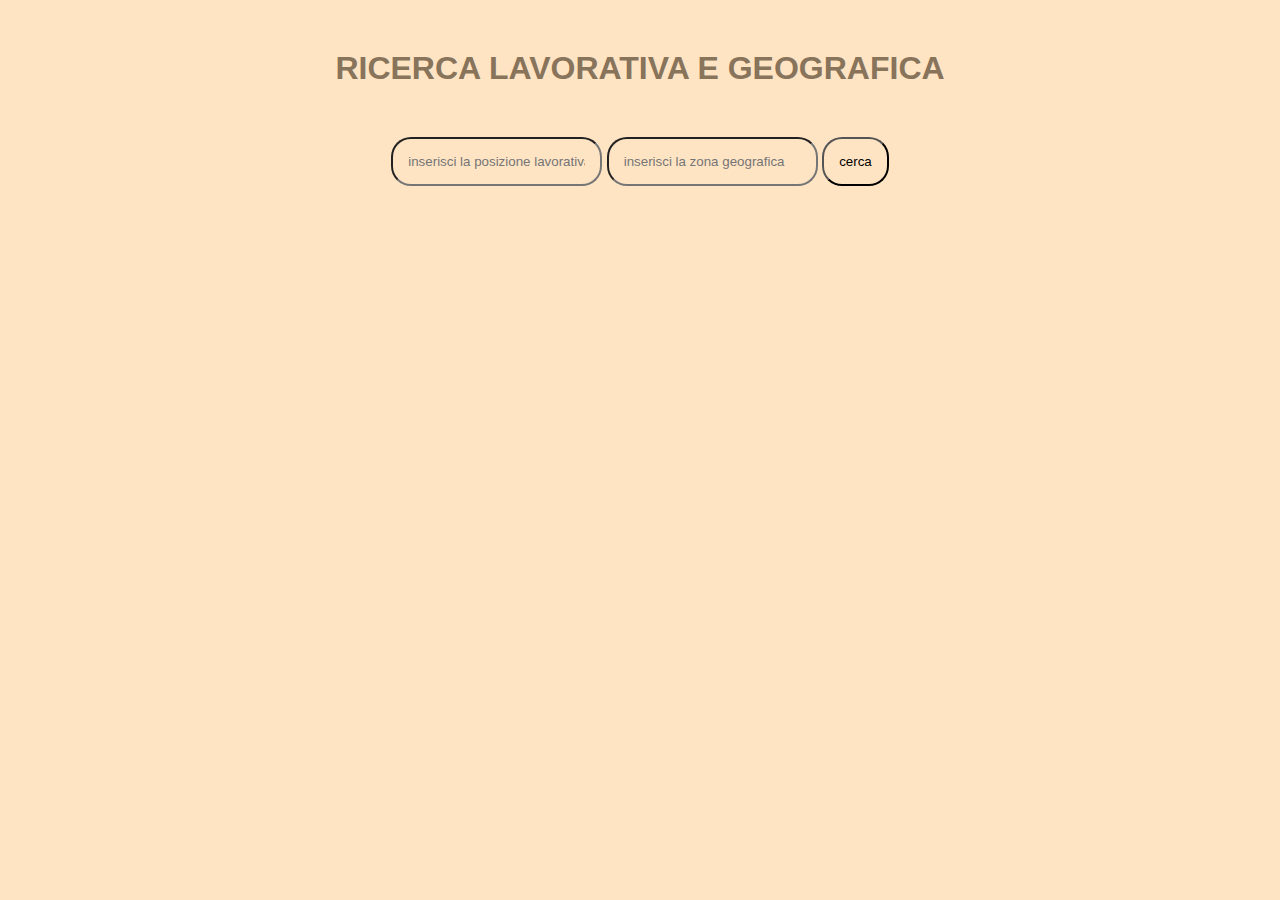
<file: EXAM M2/index.html>
<!DOCTYPE html>
<html lang="en">

<head>
    <meta charset="UTF-8">
    <meta name="viewport" content="width=device-width, initial-scale=1.0">
    <title>EXAM M2</title>
    <link rel="stylesheet" href="style.css">
</head>

<body>
    <header>
        <h1>RICERCA LAVORATIVA E GEOGRAFICA</h1>
    </header>
    <form class="form">
        <input id="lavoro" type="text" placeholder="inserisci la posizione lavorativa">
        <input id="luogo" type="text" placeholder="inserisci la zona geografica">
        <button>cerca</button>
        <ul id="list"></ul>
    </form>
</body>
<script src="./script.js"></script>

</html>
</file>
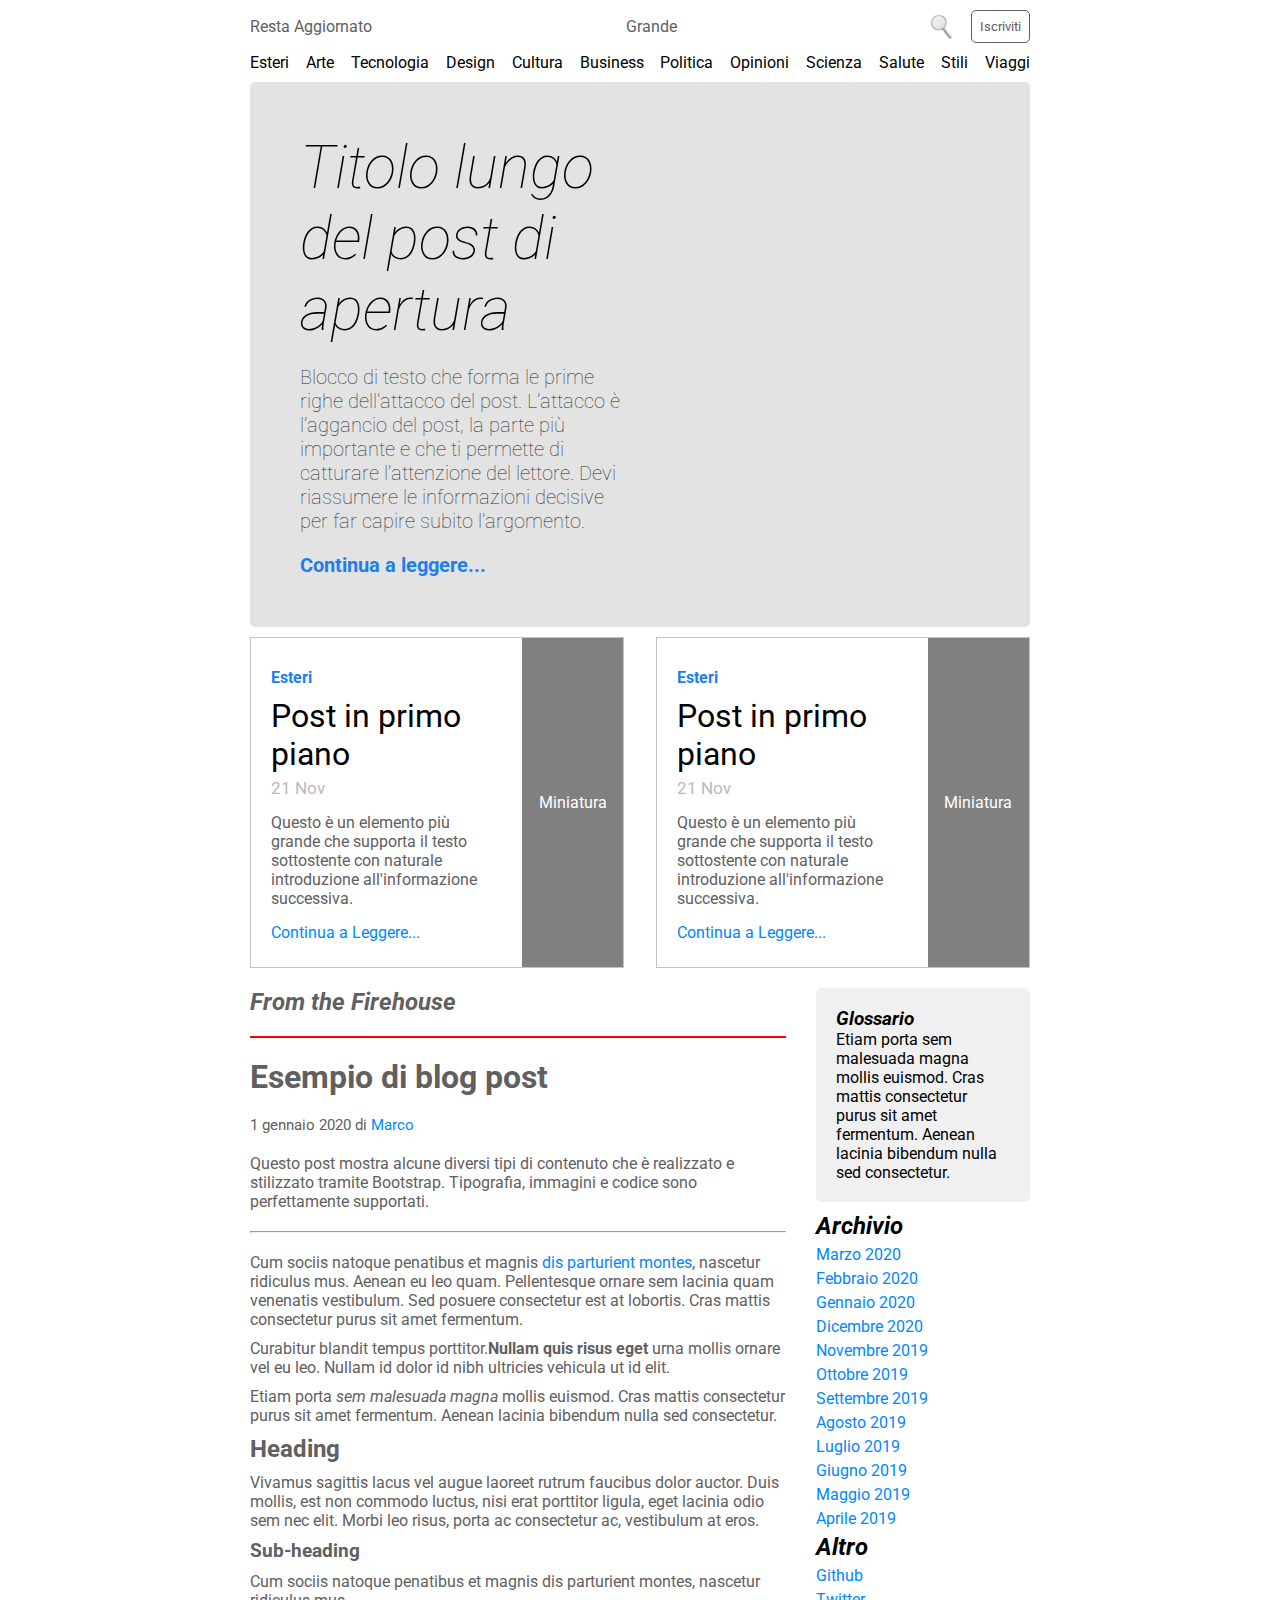
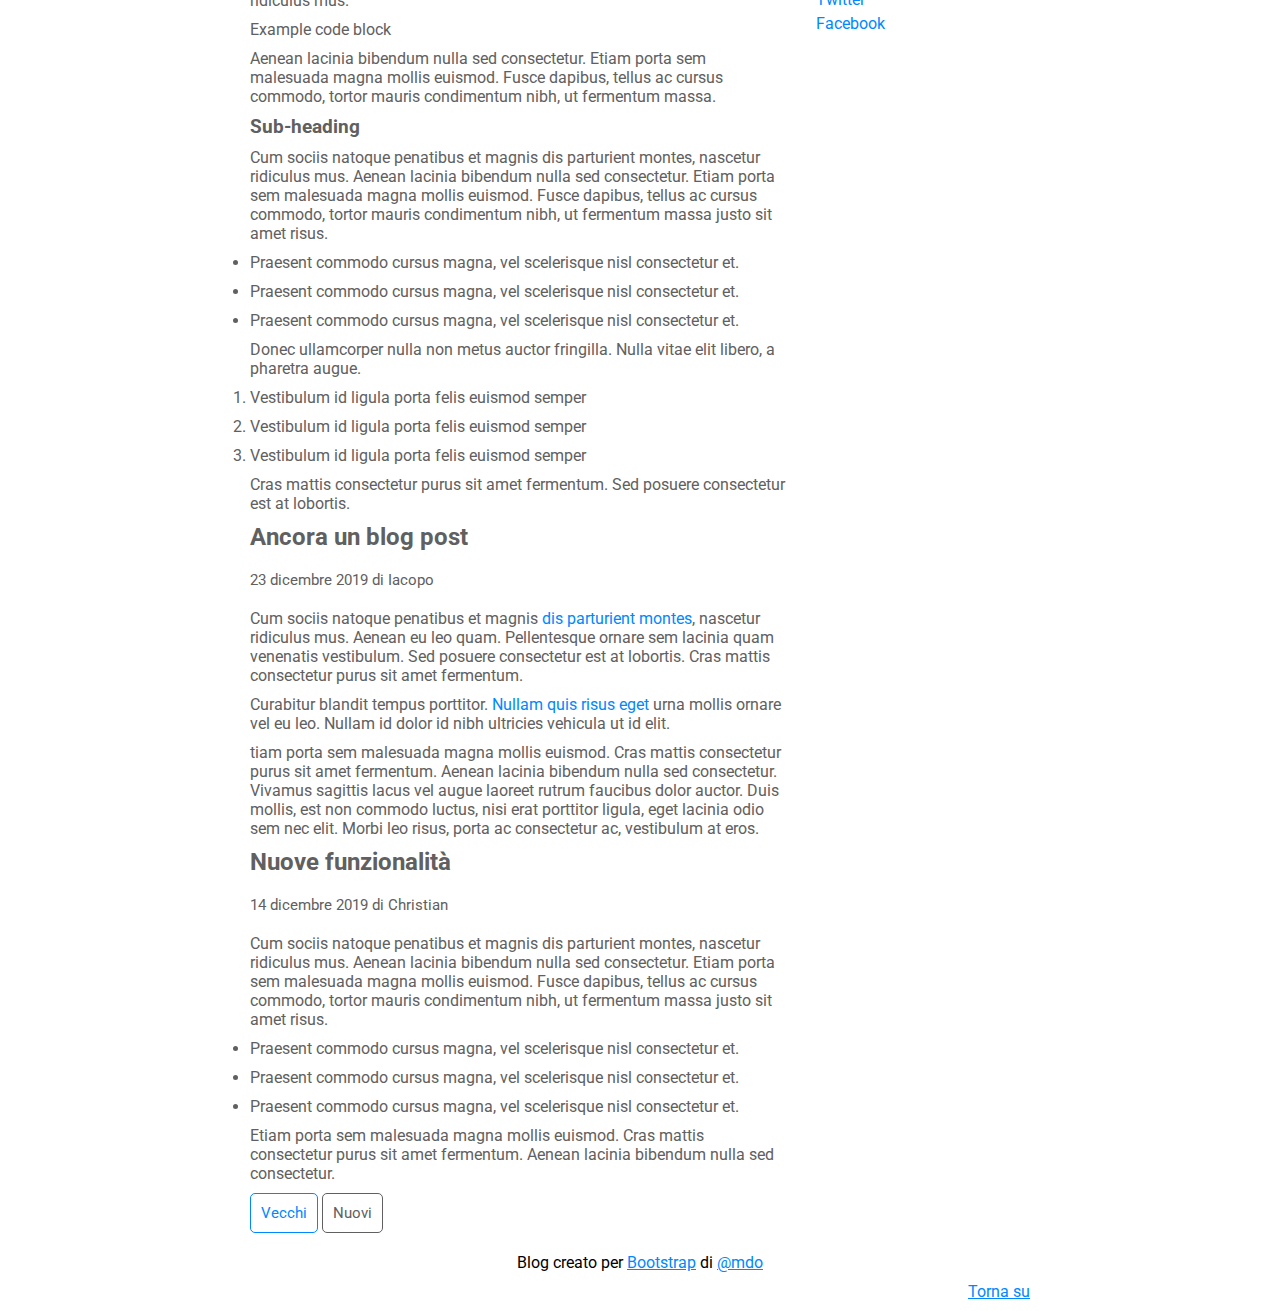
<file: W1D2/index.html>
<!DOCTYPE html>
<html lang="en">

<head>
    <meta charset="UTF-8">
    <meta name="viewport" content="width=device-width, initial-scale=1.0">
    <title>w1d2</title>
    <link rel="preconnect" href="https://fonts.googleapis.com">
    <link rel="preconnect" href="https://fonts.gstatic.com" crossorigin>
    <link
        href="https://fonts.googleapis.com/css2?family=Montserrat:ital,wght@1,600&family=Poppins:ital,wght@0,100;0,200;0,300;0,400;0,500;0,600;0,700;0,800;0,900;1,100;1,200;1,300;1,400;1,500;1,600;1,700;1,800;1,900&family=Roboto:ital,wght@0,100;0,300;0,400;0,500;0,700;0,900;1,100;1,300;1,400;1,500;1,700;1,900&display=swap"
        rel="stylesheet">
    <link rel="stylesheet" href="style.css">
</head>

<body>
    <div class="header">
        <p>Resta Aggiornato</p>
        <p>Grande</p>
        <div class="icon-header">
            <img src="./Search_23080.png" alt="search icon">
            <button>Iscriviti</button>
        </div>
    </div>
    <nav class="navbar">
        <p>Esteri</p>
        <p>Arte</p>
        <p>Tecnologia</p>
        <p>Design</p>
        <p>Cultura</p>
        <p>Business</p>
        <p>Politica</p>
        <p>Opinioni</p>
        <p>Scienza</p>
        <p>Salute</p>
        <p>Stili</p>
        <p>Viaggi</p>

    </nav>

    <div class="main-container">
        <div class="text-main">
            <h1><em>Titolo lungo del post di apertura</em></h1>
            <p>Blocco di testo che forma le prime righe dell'attacco del post. L’attacco è l’aggancio del post, la parte
                più importante e che ti permette di catturare l’attenzione del lettore. Devi riassumere le informazioni
                decisive per far capire subito l’argomento.</p>
            <h4>Continua a leggere...</h4>
        </div>
    </div>
    <div class="two-tabs">
        <div class="section">
            <div class="section-left">
                <h4>Esteri</h4>
                <h1>Post in primo piano</h1>
                <h6>21 Nov</h6>
                <p>Questo è un elemento più grande che supporta il testo sottostente con naturale introduzione
                    all'informazione successiva. </p>
                <a class="link" href="http://127.0.0.1:5500/MODULO%20III/W1D2/index.html">Continua a Leggere...</a>
            </div>
            <div class="grey-section">Miniatura</div>
        </div>
        <div class="section">
            <div class="section-left">
                <h4>Esteri</h4>
                <h1>Post in primo piano</h1>
                <h6>21 Nov</h6>
                <p>Questo è un elemento più grande che supporta il testo sottostente con naturale introduzione
                    all'informazione successiva. </p>
                <a class="link" href="http://127.0.0.1:5500/MODULO%20III/W1D2/index.html">Continua a Leggere...</a>
            </div>
            <div class="grey-section">Miniatura</div>
        </div>
    </div>
    <div class="flex">
        <div class="main-flex">
            <h2><em>From the Firehouse</em></h2> <hr class="red-hr">
            <h1>Esempio di blog post</h1>
            <h6 class="date">1 gennaio 2020 di <span>Marco</span></h6>
            <p>Questo post mostra alcune diversi tipi di contenuto che è realizzato e stilizzato tramite Bootstrap. Tipografia, immagini e codice sono perfettamente supportati.</p> <hr>
            <p>Cum sociis natoque penatibus et magnis <span>dis parturient montes</span>, nascetur ridiculus mus. Aenean eu leo quam. Pellentesque ornare sem lacinia quam venenatis vestibulum. Sed posuere consectetur est at lobortis. Cras mattis consectetur purus sit amet fermentum.</p>
            <p>Curabitur blandit tempus porttitor.<b>Nullam quis risus eget</b>  urna mollis ornare vel eu leo. Nullam id dolor id nibh ultricies vehicula ut id elit.</p>
            <p>Etiam porta <em>sem malesuada magna </em> mollis euismod. Cras mattis consectetur purus sit amet fermentum. Aenean lacinia bibendum nulla sed consectetur.</p>
            <h2>Heading</h2>
            <p>Vivamus sagittis lacus vel augue laoreet rutrum faucibus dolor auctor. Duis mollis, est non commodo luctus, nisi erat porttitor ligula, eget lacinia odio sem nec elit. Morbi leo risus, porta ac consectetur ac, vestibulum at eros.</p>
            <h3>Sub-heading</h3>
            <p>Cum sociis natoque penatibus et magnis dis parturient montes, nascetur ridiculus mus.            </p>
            <p>Example code block
            </p>
            <p>Aenean lacinia bibendum nulla sed consectetur. Etiam porta sem malesuada magna mollis euismod. Fusce dapibus, tellus ac cursus commodo, tortor mauris condimentum nibh, ut fermentum massa.

            </p>
            <h3>Sub-heading</h3>
            <p>Cum sociis natoque penatibus et magnis dis parturient montes, nascetur ridiculus mus. Aenean lacinia bibendum nulla sed consectetur. Etiam porta sem malesuada magna mollis euismod. Fusce dapibus, tellus ac cursus commodo, tortor mauris condimentum nibh, ut fermentum massa justo sit amet risus.</p>
            <ul class="list">
                <li class="list-items">Praesent commodo cursus magna, vel scelerisque nisl consectetur et.</li>
                <li class="list-items">Praesent commodo cursus magna, vel scelerisque nisl consectetur et.</li>
                <li class="list-items">Praesent commodo cursus magna, vel scelerisque nisl consectetur et.</li>
            </ul>

            <p>Donec ullamcorper nulla non metus auctor fringilla. Nulla vitae elit libero, a pharetra augue.

            </p>
            <ol class="list">
                <li class="list-items">Vestibulum id ligula porta felis euismod semper</li>
                <li class="list-items">Vestibulum id ligula porta felis euismod semper</li>
                <li class="list-items">Vestibulum id ligula porta felis euismod semper</li>
            </ol>
            <p>Cras mattis consectetur purus sit amet fermentum. Sed posuere consectetur est at lobortis.</p>
            <h2>Ancora un blog post</h2>
            <h6 class="date">23 dicembre 2019 di Iacopo</h6>
            <p>Cum sociis natoque penatibus et magnis <span>dis parturient montes</span>, nascetur ridiculus mus. Aenean eu leo quam. Pellentesque ornare sem lacinia quam venenatis vestibulum. Sed posuere consectetur est at lobortis. Cras mattis consectetur purus sit amet fermentum.</p>
            <p>Curabitur blandit tempus porttitor. <span>Nullam quis risus eget</span> urna mollis ornare vel eu leo. Nullam id dolor id nibh ultricies vehicula ut id elit.</p>
            <p>tiam porta sem malesuada magna mollis euismod. Cras mattis consectetur purus sit amet fermentum. Aenean lacinia bibendum nulla sed consectetur.
                Vivamus sagittis lacus vel augue laoreet rutrum faucibus dolor auctor. Duis mollis, est non commodo luctus, nisi erat porttitor ligula, eget lacinia odio sem nec elit. Morbi leo risus, porta ac consectetur ac, vestibulum at eros.</p>
            <h2>Nuove funzionalità</h2>
            <h6 class="date">14 dicembre 2019 di Christian</h6>
            <p>Cum sociis natoque penatibus et magnis dis parturient montes, nascetur ridiculus mus. Aenean lacinia bibendum nulla sed consectetur. Etiam porta sem malesuada magna mollis euismod. Fusce dapibus, tellus ac cursus commodo, tortor mauris condimentum nibh, ut fermentum massa justo sit amet risus.</p>
            <ul class="list">
                <li class="list-items">Praesent commodo cursus magna, vel scelerisque nisl consectetur et.</li>
                <li class="list-items">Praesent commodo cursus magna, vel scelerisque nisl consectetur et.</li>

                <li class="list-items">Praesent commodo cursus magna, vel scelerisque nisl consectetur et.</li>

            </ul>
            <p>Etiam porta sem malesuada magna mollis euismod. Cras mattis consectetur purus sit amet fermentum. Aenean lacinia bibendum nulla sed consectetur.</p>
            <button class="btn-vecchi">Vecchi</button>
            <button class="btn-nuovi">Nuovi</button>

        </div>
        <div class="flex-right">
            <div class="grey">
                <h3><em>Glossario</em> </h3>
                <p>Etiam porta sem malesuada magna mollis euismod. Cras mattis consectetur purus sit amet fermentum.
                    Aenean lacinia bibendum nulla sed consectetur.</p>
            </div>
            <div class="link-right">
                <h2><em>Archivio</em></h2>
                <a class="link" href="http://127.0.0.1:5500/MODULO%20III/W1D2/index.html">Marzo 2020</a>
                <a class="link" href="http://127.0.0.1:5500/MODULO%20III/W1D2/index.html">Febbraio 2020</a>
                <a class="link" href="http://127.0.0.1:5500/MODULO%20III/W1D2/index.html">Gennaio 2020</a>
                <a class="link" href="http://127.0.0.1:5500/MODULO%20III/W1D2/index.html">Dicembre 2020</a>
                <a class="link" href="http://127.0.0.1:5500/MODULO%20III/W1D2/index.html">Novembre 2019</a>
                <a class="link" href="http://127.0.0.1:5500/MODULO%20III/W1D2/index.html">Ottobre 2019</a>
                <a class="link" href="http://127.0.0.1:5500/MODULO%20III/W1D2/index.html">Settembre 2019</a>
                <a class="link" href="http://127.0.0.1:5500/MODULO%20III/W1D2/index.html">Agosto 2019</a>
                <a class="link" href="http://127.0.0.1:5500/MODULO%20III/W1D2/index.html">Luglio 2019</a>
                <a class="link" href="http://127.0.0.1:5500/MODULO%20III/W1D2/index.html">Giugno 2019</a>
                <a class="link" href="http://127.0.0.1:5500/MODULO%20III/W1D2/index.html">Maggio 2019</a>
                <a class="link" href="http://127.0.0.1:5500/MODULO%20III/W1D2/index.html">Aprile 2019</a>

                <h2><em>Altro</em></h2>

                <a class="link" href="http://127.0.0.1:5500/MODULO%20III/W1D2/index.html">Github</a>
                <a class="link" href="http://127.0.0.1:5500/MODULO%20III/W1D2/index.html">Twitter</a>
                <a class="link" href="http://127.0.0.1:5500/MODULO%20III/W1D2/index.html">Facebook</a>

            </div>
           
        </div>

    </div>
    <div class="last-line">
        <p>Blog creato per <a class="final-link" href="https://getbootstrap.com/">Bootstrap</a> di <a class="final-link" href="https://x.com/mdo?mx=2">@mdo</a> </p>
    </div>

    <div class="up"><a class="final-link" href="http://127.0.0.1:5500/MODULO%20III/W1D2/index.html">Torna su</a></div>
</body>

</html>
</file>
<file: EXAM M2/style.css>
*{
    margin: 0;
    padding: 0;
    font-family:Verdana, Geneva, Tahoma, sans-serif ;
    background-color: bisque;
}
h1{
    text-align: center;
    margin: 50px;
    color: rgb(136, 115, 91);
}
form{
    margin: 50px;
    text-align: center;
}
form input{
    padding: 15px;
    border-radius: 20px;
}
form button{
    padding: 15px;
    border-radius: 20px;
}
</file>
<file: W1D2/style.css>
*{
    margin: 0;
    padding: 0;
    box-sizing: border-box;
    font-family: "Roboto", serif;

}

body{
    margin: 0 250px;
}

.header{
    display: flex;
    justify-content: space-between;
    align-items: center;
    color: rgb(97, 96, 96);
    padding: 10px 0px;
}

.icon-header {
    display: flex;
    align-items: center;
    justify-content: flex-end;
    gap: 1rem;
}

.icon-header img{
    width: 25px;
}

.icon-header button{
    padding: 8px;
    background-color: white;
    color: rgb(97, 96, 96);
    border: 1px solid rgb(97, 96, 96) ;
    border-radius: 5px;
}

.navbar{
    display: flex;
    justify-content: space-between;
}

.main-container{
    background-color: rgb(227, 227, 227);
    padding: 40px;
    margin: 10px 0px;
    border-radius: 5px;
}

.text-main{
    margin-right: 50%;
}

.text-main h1{
    font-size: 60px;
    font-weight: lighter;
    padding: 10px;
}

.text-main p{
    font-weight: lighter;
    color: rgb(40, 40, 40) ;
    padding: 10px;
    font-size: 20px;
}

.text-main h4{
    color: rgb(29, 126, 238);
    padding: 10px;
    font-weight: bold;
    font-size: 20px;
}

.section{
    width: 48%;
    display: flex;
    border: 1px solid rgb(195, 193, 193);
}

.section-left{
    padding: 20px;
}

.section-left h4{
    color: rgb(29, 126, 238) ;
    padding: 10px 0;
}

.section-left h1{
    font-weight: 400;
}

.section-left h6{
    color: rgb(192, 184, 184);
    padding: 5px 0;
    font-size: 17px;
    font-weight: 400;
}

.section-left p{
    color: rgb(97, 96, 96) ;
    padding: 10px 0;
}

.grey-section{
    display: flex;
    justify-content: center;
    align-items: center;
    background-color: grey;
    color: white;
    width: 100%;
    

}

.two-tabs{
    display: flex;
    justify-content: space-between;
}

.flex{
    display: flex;
    margin: 20px 0;
    gap: 30px;
    width: 100%;
}

.main-flex{
    width: 100%;
    color: rgb(97, 96, 96);
    
}

.main-flex hr{
    margin: 20px 0;
}

.main-flex p{
    margin: 10px 0;
}

.date{
    margin: 20px 0;
    font-weight: 400;
    font-size: 15px;
}

span{
    color: rgb(0, 136, 255);
}

.red-hr{
   border: 1px solid red;
}

.btn-vecchi{
    color: rgb(0, 136, 255);
    background-color: white;
    border: 1px solid rgb(0, 136, 255);
    padding: 10px;
    font-size: 15px;
    border-radius: 5px;
}

.link{
    text-decoration: none;
    color: rgb(0, 136, 255);
    display: block;
    margin: 5px 0;
}

.btn-vecchi:hover{
    background-color: rgb(0, 136, 255);
    color: white;
}

.btn-nuovi{
    color: rgb(97, 96, 96);
    background-color: white;
    padding: 10px;
    font-size: 15px;
    border: 1px solid rgb(97, 96, 96);
    border-radius: 5px;
}

.flex-right{
    width: 40%;
    
}

.list-items{
    margin: 10px 0;
}

.grey{
    background-color: rgba(238, 238, 238, 0.878);
    padding: 20px;
    border-radius: 5px;
}

.link-right{
    margin: 10px 0;
}

.last-line{
    text-align: center;
}
 
.final-link{
    color: rgb(0, 136, 255);
}

.up{
    text-align: end;
    margin: 10px 0;
}
</file>
